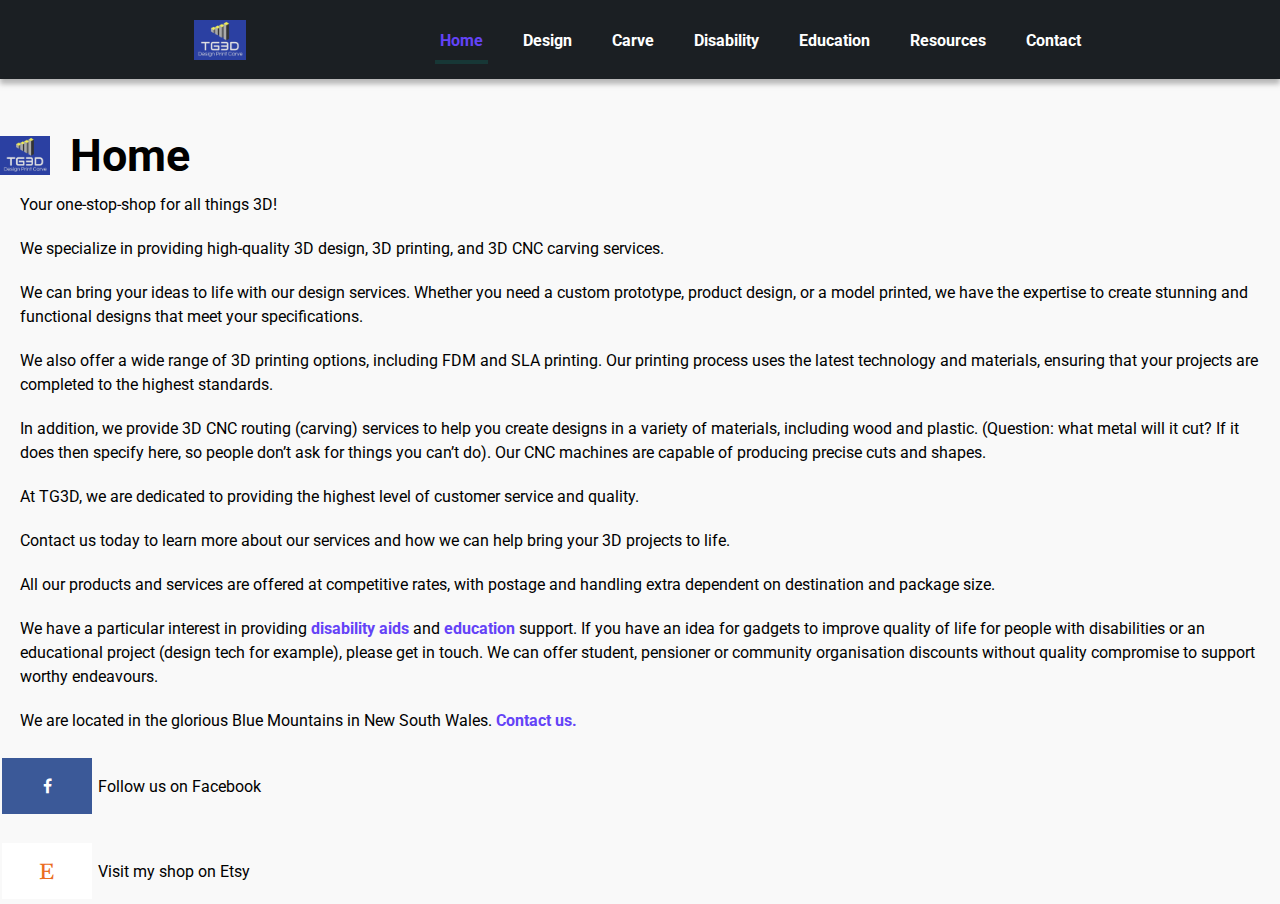
<file: index.html>
<!DOCTYPE html>
<html>
    <head>
      <title>TG3D - One stop shop for all things 3D</title>
      <script src="js/loadscripts.js"></script>
        <link rel="icon" href="img/favicon.ico">
        <link rel="stylesheet" href="https://cdnjs.cloudflare.com/ajax/libs/font-awesome/4.7.0/css/font-awesome.min.css">
        <meta name="ahrefs-site-verification" content="db21a6de58fc96841b72598bf801ea25ad34c9e5d851a9620fcf209752e9cb0e">
      </head>
    <!-- Google tag (gtag.js) -->
<script async src="https://www.googletagmanager.com/gtag/js?id=G-R99PM7PTJH"></script>
<script>
  window.dataLayer = window.dataLayer || [];
  function gtag(){dataLayer.push(arguments);}
  gtag('js', new Date());
  gtag('config', 'G-R99PM7PTJH');
</script>
<body>
    <div id="menu"></div>
    <div id="header"></div>
    <div>
        <p>Your one-stop-shop for all things 3D!</p>
        <p>We specialize in providing high-quality 3D design, 3D printing, and 3D CNC carving services.</p>
        <p>We can bring your ideas to life with our design services. Whether you need a custom prototype, product design, or a model printed, we have the expertise to create stunning and functional designs that meet your specifications.</p>
        <p>We also offer a wide range of 3D printing options, including FDM and SLA printing. Our printing process uses the latest technology and materials, ensuring that your projects are completed to the highest standards.</p>
        <p>In addition, we provide 3D CNC routing (carving) services to help you create designs in a variety of materials, including wood and plastic. (Question: what metal will it cut? If it does then specify here, so people don’t ask for things you can’t do). Our CNC machines are capable of producing precise cuts and shapes.</p>
        <p>At TG3D, we are dedicated to providing the highest level of customer service and quality. </p>
        <p>Contact us today to learn more about our services and how we can help bring your 3D projects to life.</p>
        <p>All our products and services are offered at competitive rates, with postage and handling extra dependent on destination and package size.</p>
        <p>We have a particular interest in providing <a href=disability.html> disability aids</a> and <a href=education.html> education</a> support. If you have an idea for gadgets to improve quality of life for people with disabilities or an educational project (design tech for example), please get in touch. We can offer student, pensioner or community organisation discounts without quality compromise to support worthy endeavours.</p>
        <p>We are located in the glorious Blue Mountains in New South Wales. <a href=contact.html> Contact us. </a></p> 
    </div>  
    <a href="https://www.facebook.com/TG3DDesign" class="fa fa-facebook"></a>
    Follow us on Facebook
    <br><br>
    <a href="https://www.etsy.com/au/shop/Tonys3DPrint" class="fa fa-etsy"></a>
    Visit my shop on Etsy
</body>
<script>
  var pageName = "Home";
  var pageTitle="Home";
</script>
<script src="js/dynamic.js"></script>

<html>
</file>
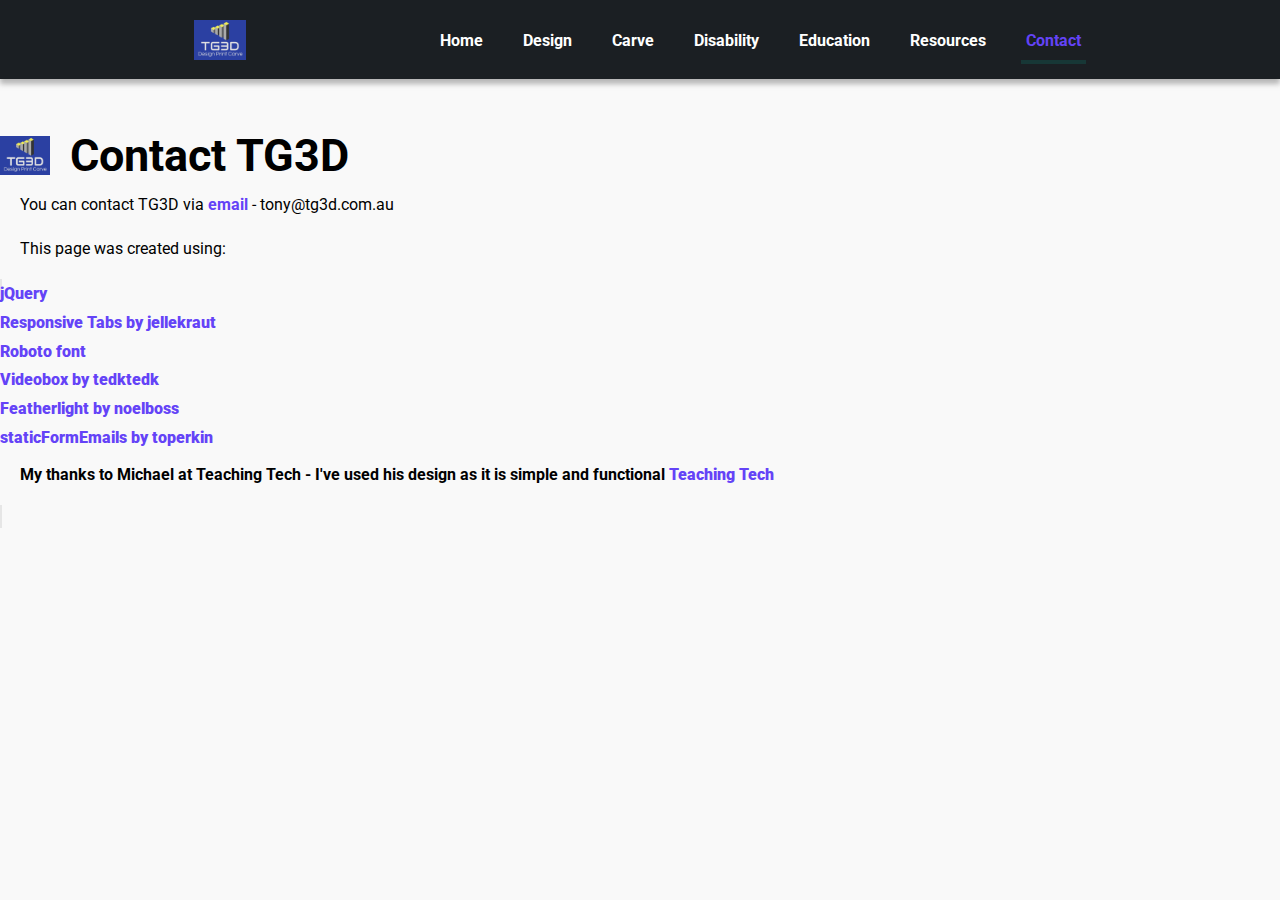
<file: contact.html>
<!DOCTYPE html>
<html>
    <head>
        <script src="js/loadscripts.js"></script>
        <link rel="icon" href="img/favicon.ico">
        <title>Contact us</title>
    </head>
<!-- Google tag (gtag.js) -->
<script async src="https://www.googletagmanager.com/gtag/js?id=G-R99PM7PTJH"></script>
<script>
  window.dataLayer = window.dataLayer || [];
  function gtag(){dataLayer.push(arguments);}
  gtag('js', new Date());

  gtag('config', 'G-R99PM7PTJH');
</script>    
<body>
    <div id="menu"></div>
    <div id="header"></div>
    <p>You can contact TG3D via <a href="mailto:tony@tg3d.com.au"> email </a> -  tony@tg3d.com.au</p>
    <p>This page was created using:</p><b>
    <ul style="margin-top:-20px;">
        <li><a href="https://jquery.com/" target="_blank">jQuery</a></li>
        <li><a href="https://github.com/jellekralt/Responsive-Tabs" target="_blank">Responsive Tabs by jellekraut</a></li>
        <li><a href="https://fonts.google.com/specimen/Roboto" target="_blank">Roboto font</a></li>
        <li><a href="https://github.com/tedktedk/videobox" target="_blank">Videobox by tedktedk</a></li>
        <li><a href="https://github.com/noelboss/featherlight" target="_blank">Featherlight by noelboss</a></li>
        <li><a href="https://github.com/toperkin/staticFormEmails/blob/master/README.md" target="_blank">staticFormEmails by toperkin</a></li>
    </ul>

    <p>My thanks to Michael at Teaching Tech - I've used his design as it is simple and functional <a href="https://teachingtechYT.github.io" > Teaching Tech</a></p>
       
 </body>
<script>
  var pageName = "Contact";
  var pageTitle="Contact TG3D";
</script>
<script src="js/dynamic.js"></script>
<html>
</file>
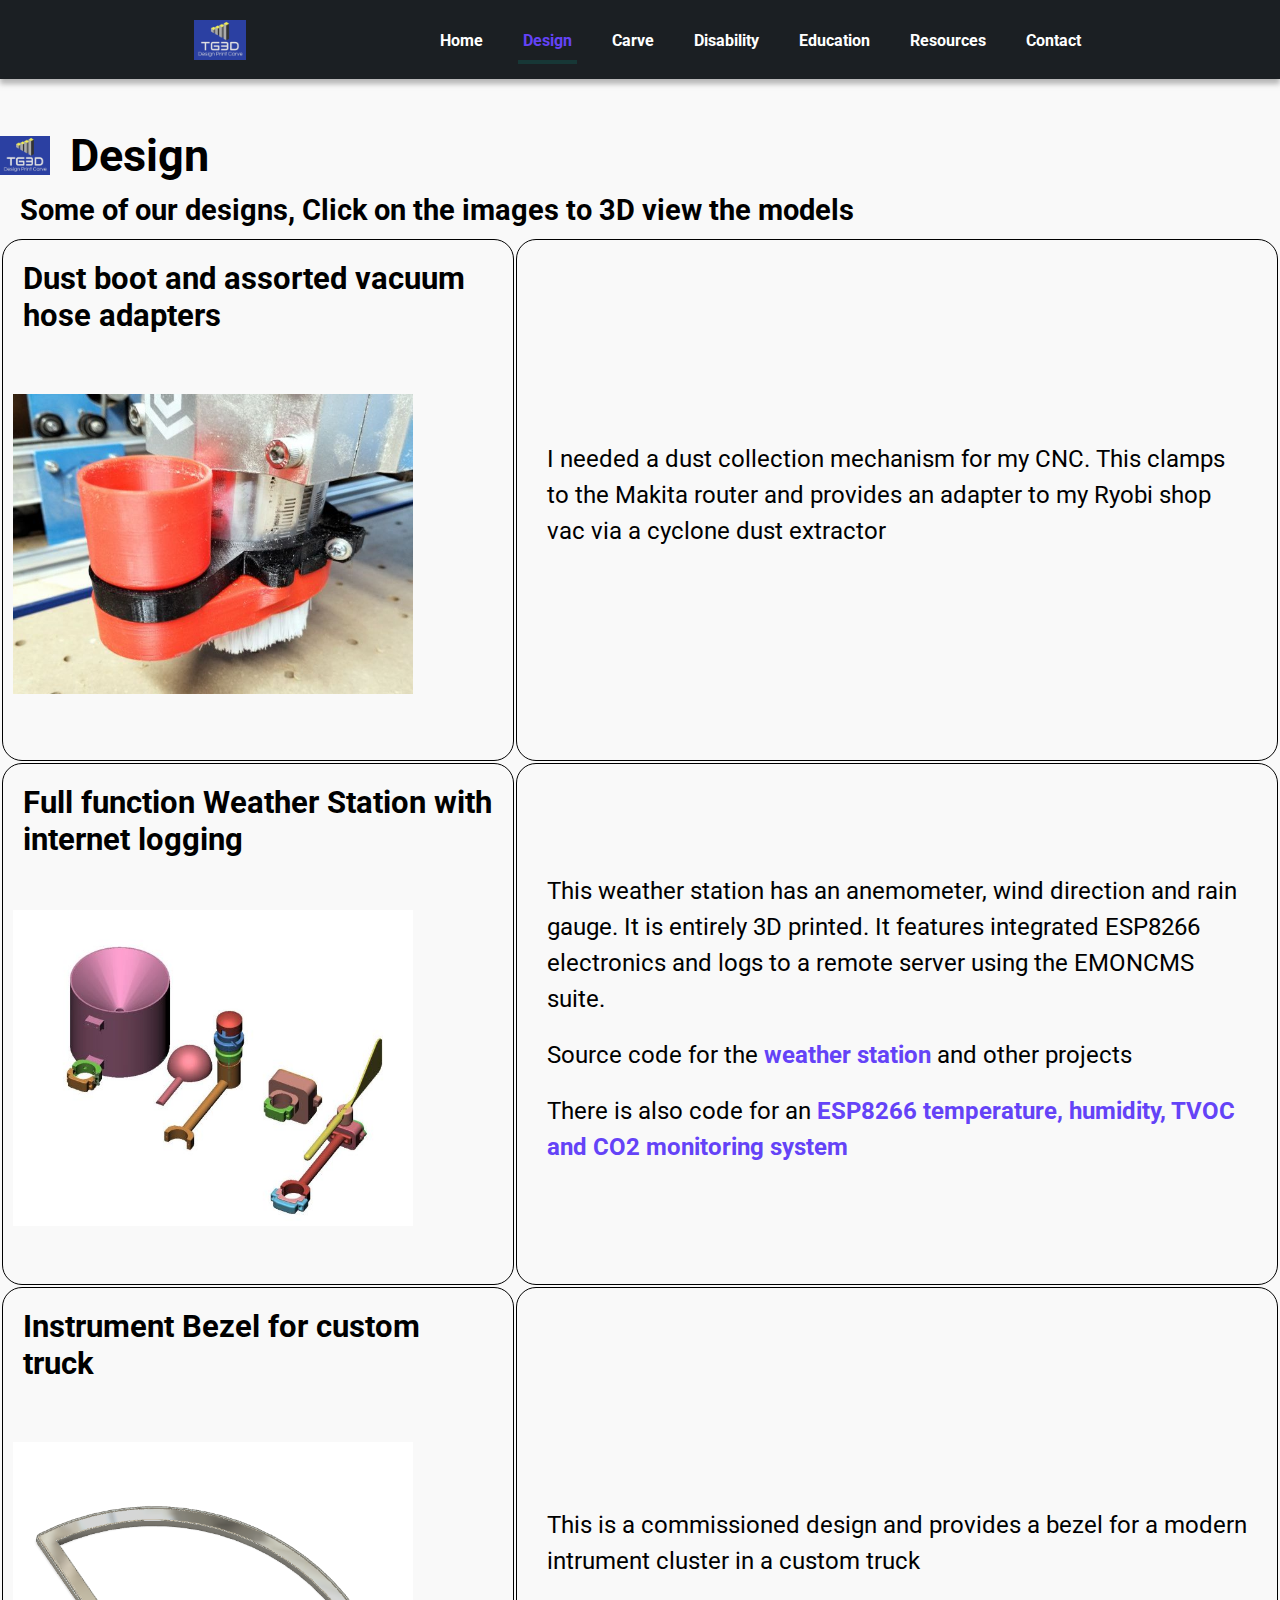
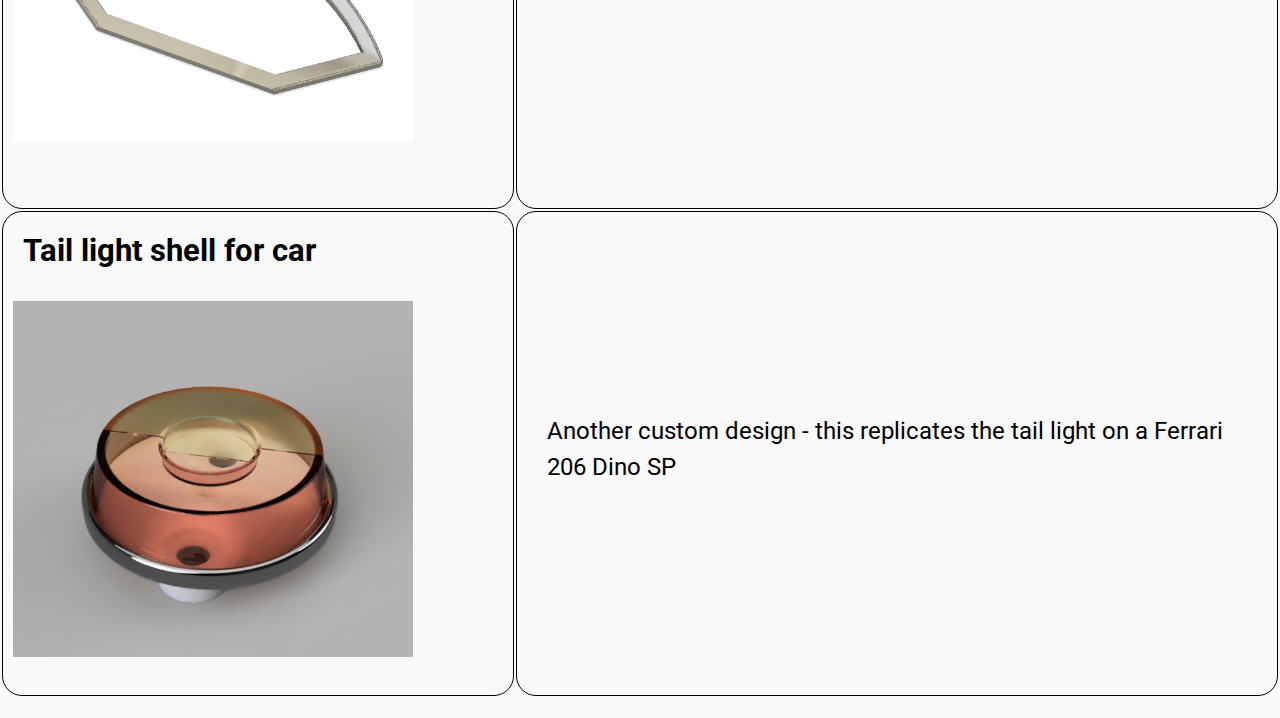
<file: design.html>
<!DOCTYPE html>
<html>
    <head>
        <script src="js/loadscripts.js"></script>
        <link rel="icon" href="img/favicon.ico">
        <title>TG3D - Let us design something for you</title>
        <script>
                 function openNewWindow(url) {
            var newWindow = window.open(url, "newWindow", "width=500,height=500");
        }
        </script>
    
    </head>
<!-- Google tag (gtag.js) -->
<script async src="https://www.googletagmanager.com/gtag/js?id=G-R99PM7PTJH"></script>
<script>
  window.dataLayer = window.dataLayer || [];
  function gtag(){dataLayer.push(arguments);}
  gtag('js', new Date());
  gtag('config', 'G-R99PM7PTJH');
</script>
<body>
    <div id="menu"></div>
    <div id="header"></div>
    <div>    
        <h2>Some of our designs, Click on the images to 3D view the models</h2>
          
   
        <div>
        <table style="width:100%">
            <tr>
                <td>
                    <h5>Dust boot and assorted vacuum hose adapters</h5>
                    <img src="img/dustboot.jpg" alt="CNC Dust Boot" onclick="openNewWindow('https://hotmail198486.autodesk360.com/shares/public/SHd38bfQT1fb47330c995a1690aca4ea154f?mode=embed')">
                </td>
                <td><p>I needed a dust collection mechanism for my CNC. This clamps to the Makita router and provides an adapter to my Ryobi shop vac via a cyclone dust extractor</p></td>
            </tr>
            <tr>
                <td>
                    <h5>Full function Weather Station with internet logging</h5>
                    <img src="img/WeatherStation640x480.jpg" alt="Weather Station" onclick="openNewWindow('https://hotmail198486.autodesk360.com/shares/public/SHd38bfQT1fb47330c9931a8460f9db1d867?mode=embed')">
                </td>
                <td><p>This weather station has an anemometer, wind direction and rain gauge. It is entirely 3D printed. It features integrated ESP8266 electronics and logs to a remote server using the EMONCMS suite.</p>
                    <p>Source code for the <a href="https://github.com/wt29/Anemometer">weather station</a> and other projects</p>
                    <p>There is also code for an <a href="https://github.com/wt29/IotTemp_basic">ESP8266 temperature, humidity, TVOC and CO2 monitoring system</a></p>
                </td>
            </tr> 
            <tr>
                <td>
                    <h5>Instrument Bezel for custom truck</h5>
                    <img src="img/InstrumentBezel.png" alt="Custom Instrument Bezel" onclick="openNewWindow('https://hotmail198486.autodesk360.com/shares/public/SHd38bfQT1fb47330c99fb5f4a3928b1c91d?mode=embed')">
                </td>
                <td><p>This is a commissioned design and provides a bezel for a modern intrument cluster in a custom truck</p></td>
             </tr>

             <tr>
                <td>
                    <h5>Tail light shell for car</h5>
                    <img src="img/RenderWithLens.png" alt="Car Tail Light" onclick="openNewWindow('https://hotmail198486.autodesk360.com/shares/public/SHd38bfQT1fb47330c9924e83835f29783dc?mode=embed')">
                </td>
                <td><p>Another custom design - this replicates the tail light on a Ferrari 206 Dino SP</p></td>
            </tr>    

        </table>   
    
    </div>
</body>
<script>
  var pageName = "Design";
  var pageTitle="Design";
</script>
<script src="js/dynamic.js"></script>
</html>
</file>
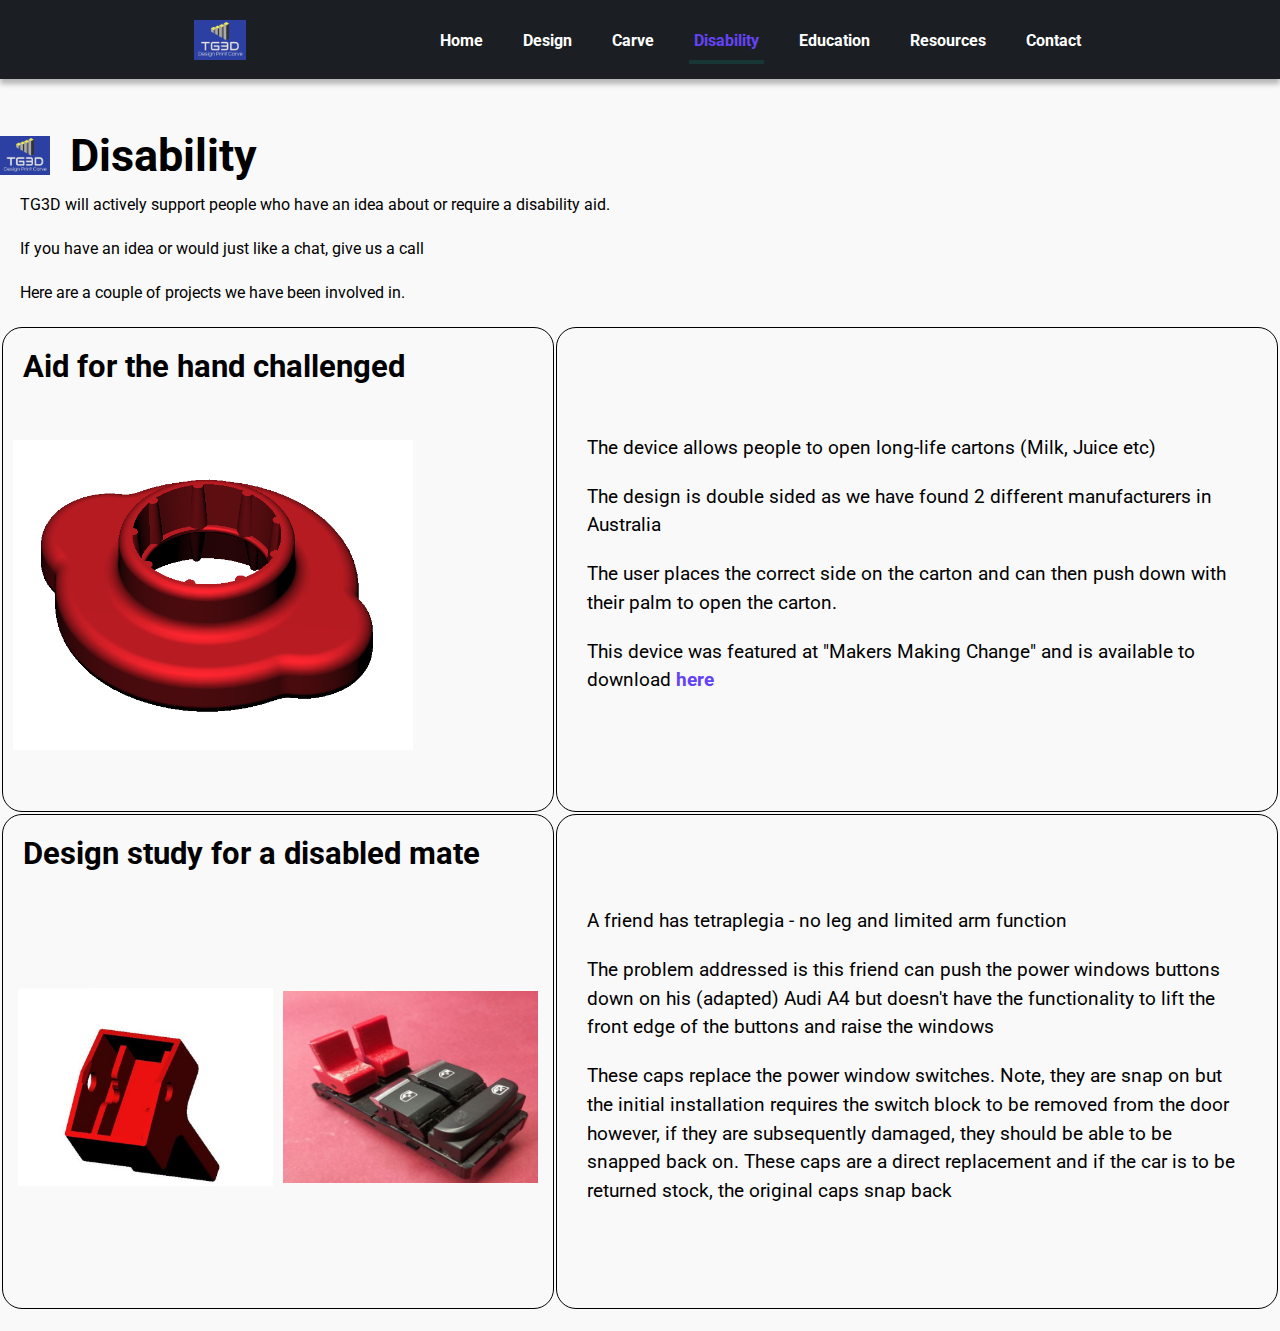
<file: disability.html>
<!DOCTYPE html>
<html>
<head>
    <script src="js/loadscripts.js"></script>
    <link rel="icon" href="img/favicon.ico">
    <title>TG3D - Disability support</title>
</head>
<!-- Google tag (gtag.js) -->
<script async src="https://www.googletagmanager.com/gtag/js?id=G-R99PM7PTJH"></script>
<script>
  window.dataLayer = window.dataLayer || [];
  function gtag(){dataLayer.push(arguments);}
  gtag('js', new Date());

  gtag('config', 'G-R99PM7PTJH');
</script>
<body>
    <div id="menu"></div>
    <div id="header"></div>
    <div>
     <p>TG3D will actively support people who have an idea about or require a disability aid.</p>
     <p>If you have an idea or would just like a chat, give us a call </p>
     <p>Here are a couple of projects we have been involved in. </p>
    </div>
    <div>
      <table>
        <tr>
          <td><h5>Aid for the hand challenged</h5>
            <img src="img/CartonOpener.png" alt="Image 1">
          </td>
        <td style="font-size:120%;"><p>The device allows people to open long-life cartons (Milk, Juice etc)</p> <p>The design is double sided as we have found 2 different manufacturers in Australia</p>
        <p>The user places the correct side on the carton and can then push down with their palm to open the carton.</p>
        <p>This device was featured at "Makers Making Change" and is available to download <a href=https://www.makersmakingchange.com/s/product/milk-carton-opener/01tJR0000009SczYAE
           target="_blank"> here</a>
        </p>
        </td>
      </tr>
      <tr>
        <td>
          <h5>Design study for a disabled mate</h5>
          <div class="row">
                <div class="column">
                  <img src="img/AudiA4.JPG" alt="Cap" style="width:100%">
                </div>
                <div class="column">
                  <img src="img/AudiA4SwitchBlock.jpg" alt="SwitchBlock" style="width:100%">
                </div>
              </div>  
            </td>   
    
        <td style="font-size:120%;"> 
        <p>A friend has tetraplegia - no leg and limited arm function</p>
        <p>The problem addressed is this friend can push the power windows buttons down on his (adapted) Audi A4 but doesn't have the functionality to lift the front edge of the buttons and raise the windows</p>
        <p>These caps replace the power window switches. Note, they are snap on but the initial installation requires the switch block to be removed from the door however, if they are subsequently damaged, they should be able to be snapped back on. These caps are a direct replacement and if the car is to be returned stock, the original caps snap back </p>
      </td>
        </tr>
        </table>  
    </div>
</body>
<script>
    var pageName = "Disability";
    var pageTitle = "Disability";
</script>

<script src="js/dynamic.js"></script>

</html>
</file>
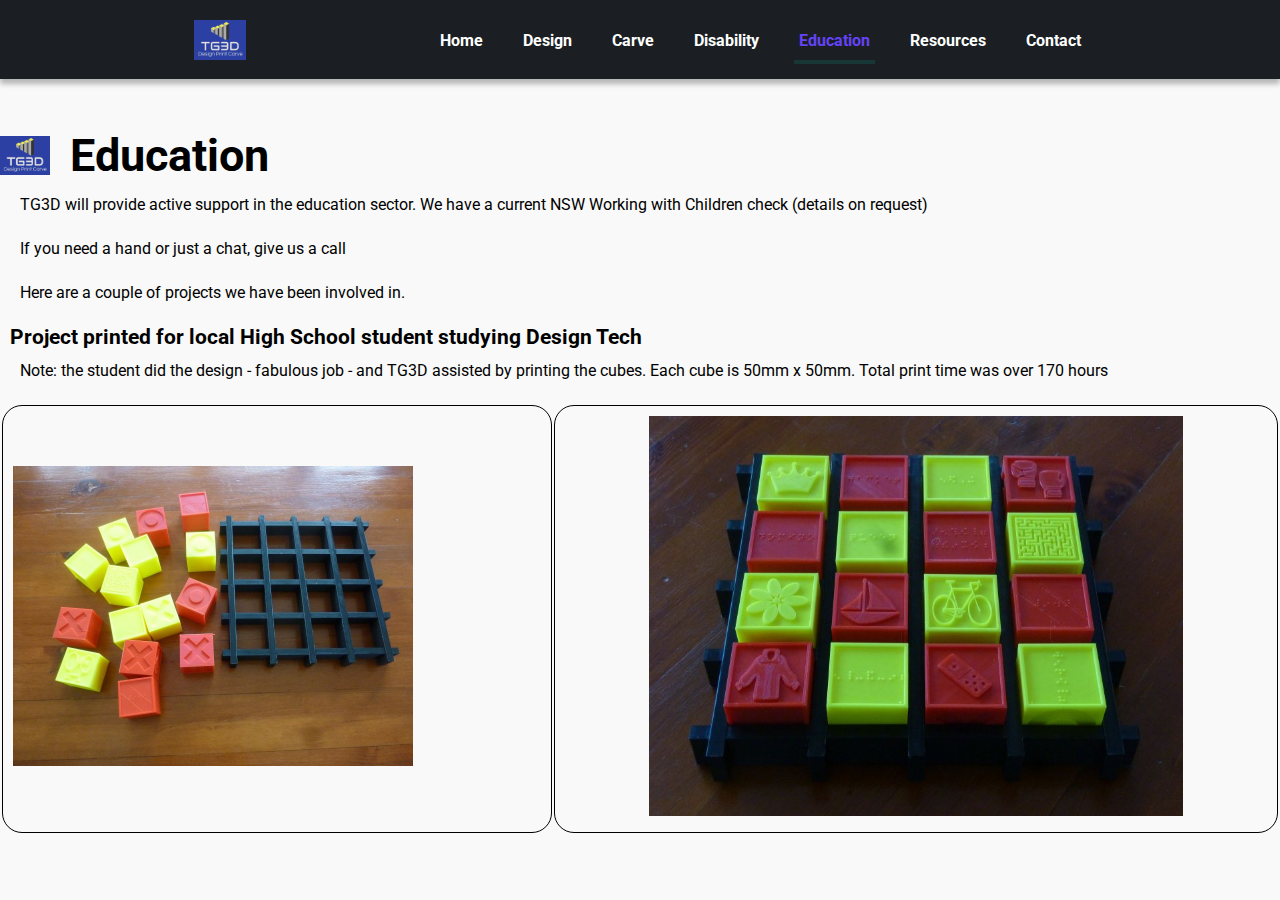
<file: education.html>
<!DOCTYPE html>
<html>
 <head>
    <script src="js/loadscripts.js"></script>
    <link rel="icon" href="img/favicon.ico">
    <title>TG3D - support for education</title>
 </head>
 <!-- Google tag (gtag.js) -->
 <script async src="https://www.googletagmanager.com/gtag/js?id=G-R99PM7PTJH"></script>
 <script>
  window.dataLayer = window.dataLayer || [];
  function gtag(){dataLayer.push(arguments);}
  gtag('js', new Date());
  gtag('config', 'G-R99PM7PTJH');
 </script>
 <body>
    <div id="menu"></div>
    <div id="header"></div>
    <div>
      <p>TG3D will provide active support in the education sector. We have a current NSW Working with Children check (details on request)</p>
      <p>If you need a hand or just a chat, give us a call </p>
      <p>Here are a couple of projects we have been involved in. </p>
     </div>
    <div>


      <div>
        <h5>Project printed for local High School student studying Design Tech</h5>
        <table style="width:100%">
          <tr>
                <td>
                   <img src="img/Cubes&FrameResized.jpg">
                </td>
                <td>
                  <img src="img/Cubes_800x600.jpg" alt="Cubes" style="width:100%">
                </td>
            </tr>
            <tr><p>Note: the student did the design - fabulous job - and TG3D assisted by printing the cubes. Each cube is 50mm x 50mm. Total print time was over 170 hours</p></tr>
         </table>   

    </div>
 </body>
 <script>
    var pageName = "Education";
    var pageTitle = "Education";
 </script>

 <script src="js/dynamic.js"></script>

</html>
</file>
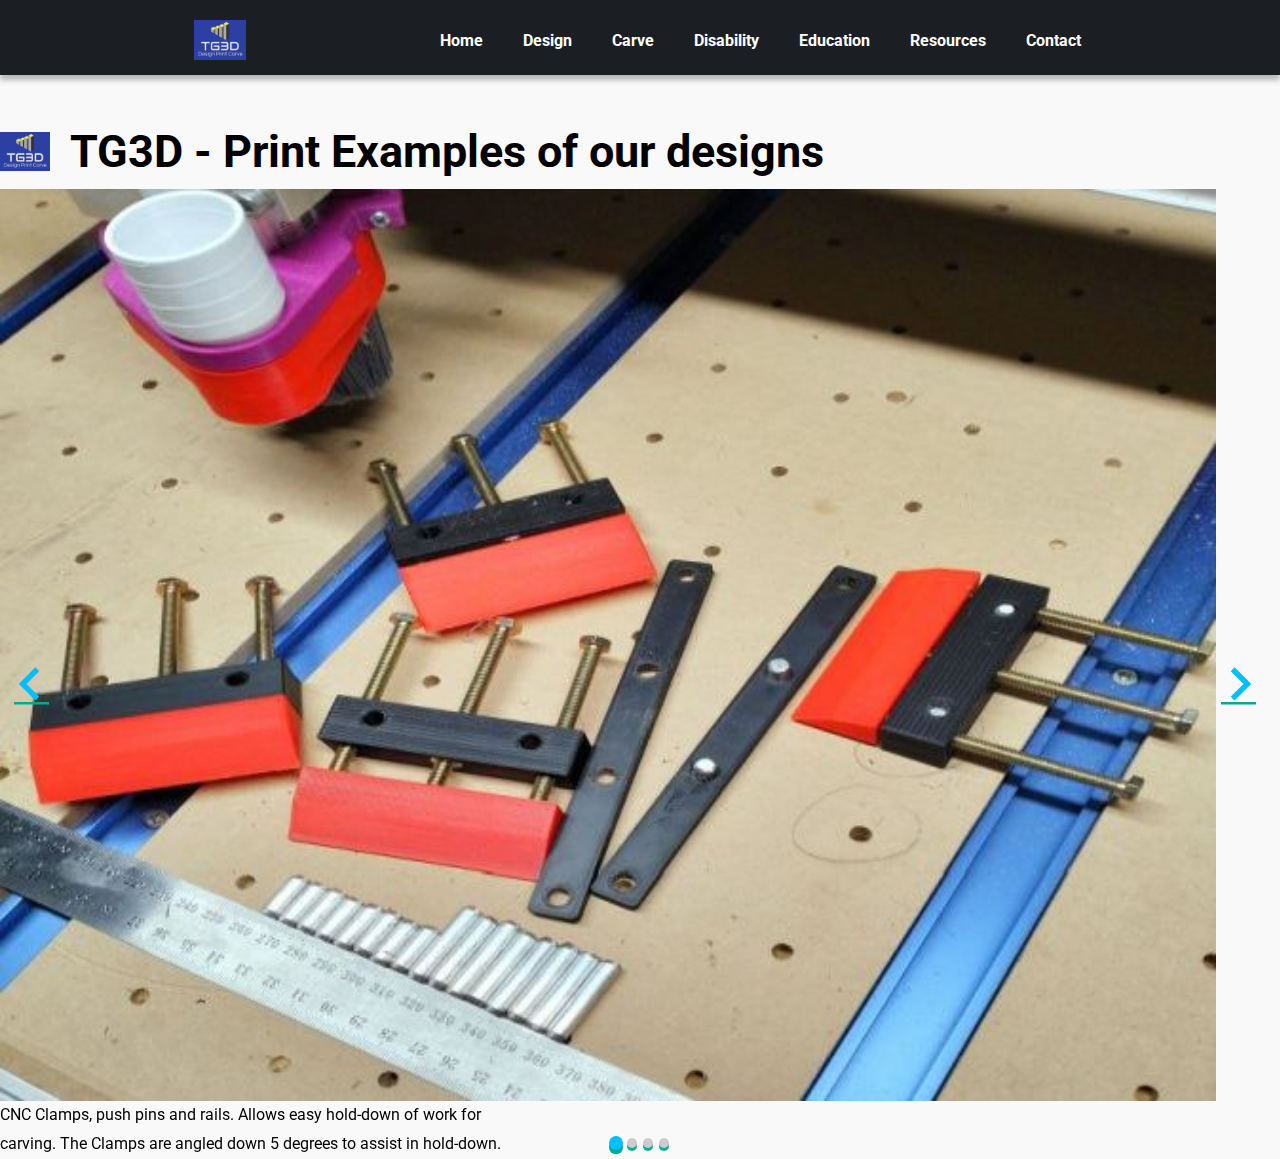
<file: print.html>
<!DOCTYPE html>
<html>
    <head>
        <script src="js/loadscripts.js"></script>
        <link rel="icon" href="img/favicon.ico">
        <link rel="stylesheet" href="css/splide-skyblue.min.css"  />
        <script src="js/splide.min.js"></script> 
        <script>
            document.addEventListener( 'DOMContentLoaded', function() {
              var splide = new Splide( '.splide', {
              Width: 1000,
              type: 'loop',
            } );
            splide.mount();
        });
          </script>
    </head>
    <!-- Google tag (gtag.js) -->
 <script async src="https://www.googletagmanager.com/gtag/js?id=G-R99PM7PTJH"></script>
 <script>
  window.dataLayer = window.dataLayer || [];
  function gtag(){dataLayer.push(arguments);}
  gtag('js', new Date());
  gtag('config', 'G-R99PM7PTJH');
  </script>
<body>
    <div id="menu"></div>
    <div id="header"></div>
    <section class="splide" aria-label="ProductS">
        <div class="splide__track">
          <ul class="splide__list">
            <li class="splide__slide">
                <img src="img/CNCClamps.jpg" alt="Clamps" />
                <div class="splide__txt">CNC Clamps, push pins and rails. Allows easy hold-down of work for carving. The Clamps
                    are angled down 5 degrees to assist in hold-down.
                </div>
            </li>
            <li class="splide__slide">
              <img src="img/dustboot.jpg"  alt="Dust Boot"  />
              <div class="splide__txt">This is a printed dustboot. It is designed to suit a Makita Trim router. The bottom plate is held on by
                4mm magnets.</div>
            </li>
            <li class="splide__slide">
                <img src="img/AudiA4SwitchBlock.jpg" alt="Audi A4 Switches" />
                <div class="splide__txt">This was a long running project which took over 70 iterations to get right. 
                In the end, a completely different design tack was required</div>
            </li>
            <li class="splide__slide">
              <img src="img/DoubleAnderson.jpg" alt="Anderson Cover" />
              <div class="splide__txt">Holds 2x 50A Anderson plugs. It features dust caps secured by stainless wire</div>
            </li>
          </ul>
        </div>
      </section>
  </body>
<script>
  var pageName = "Print";
  var pageTitle="TG3D - Print Examples of our designs";

</script>
<script src="js/dynamic.js"></script>
</html>
</file>
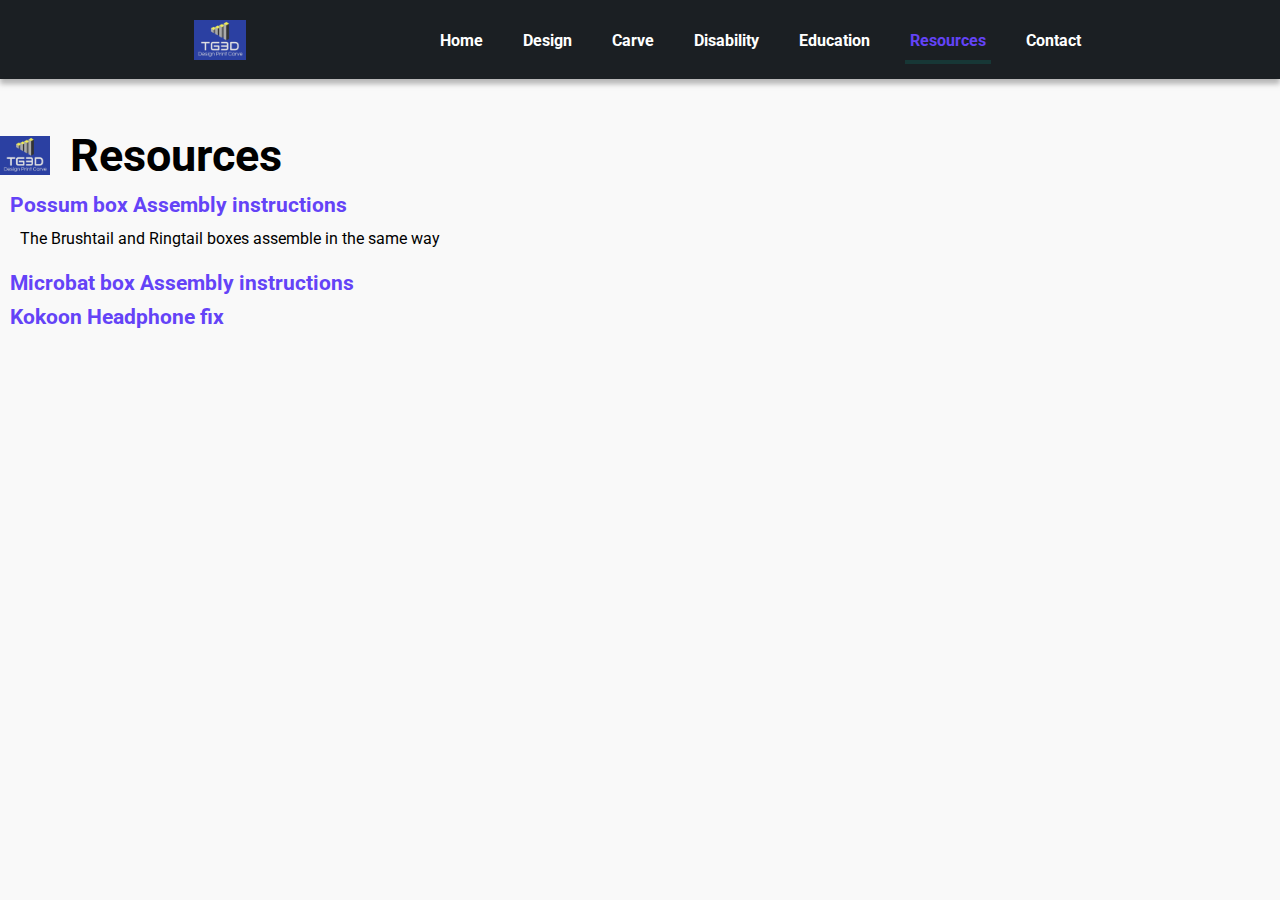
<file: resources.html>
<!DOCTYPE html>
<html>

<head>
    <script src="js/loadscripts.js"></script>
    <link rel="icon" href="img/favicon.ico">
</head>
<!-- Google tag (gtag.js) -->
<script async src="https://www.googletagmanager.com/gtag/js?id=G-R99PM7PTJH"></script>
<script>
  window.dataLayer = window.dataLayer || [];
  function gtag(){dataLayer.push(arguments);}
  gtag('js', new Date());

  gtag('config', 'G-R99PM7PTJH');
</script>
<body>
    <div id="menu"></div>
    <div id="header"></div>
    <div>
        <a href="files/brushtail.pdf" download >
            <h5>Possum box Assembly instructions</h5>
        </a>     
        <p color: black>The Brushtail and Ringtail boxes assemble in the same way</p>
                
        <a href="files/microbat.pdf" download >
          <h5>Microbat box Assembly instructions</h5>
      
        </a>
        <a href="files/KokoonFix_HighRes_V04.zip" download >
            <h5>Kokoon Headphone fix</h5>
      
        </a>
          

    </div>
</body>
<script>
    var pageName = "Resources";
    var pageTitle = "Resources";
</script>

<script src="js/dynamic.js"></script>

</html>
</file>
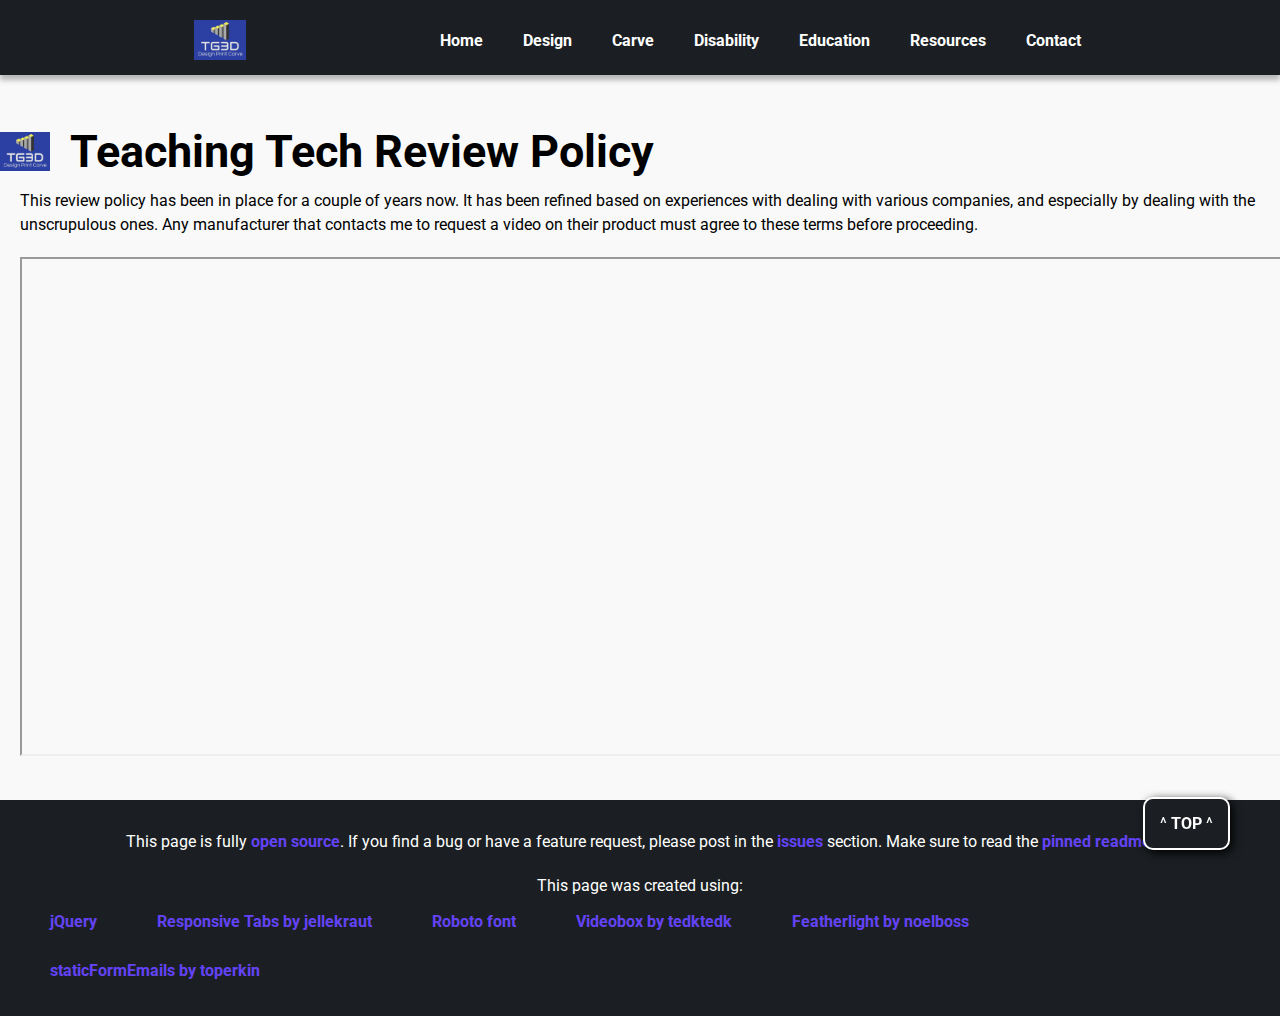
<file: reviewpolicy.html>
<!DOCTYPE html>
<html>
    <head>
        <script src="js/loadscripts.js"></script>
    </head>
<body>
    <div id="menu"></div>
    <div id="header"></div>
    <div>
        <p>This review policy has been in place for a couple of years now. It has been refined based on experiences with dealing with various companies, and especially by dealing with the unscrupulous ones. Any manufacturer that contacts me to request a video on their product must agree to these terms before proceeding.</p>
        <iframe src="https://docs.google.com/document/d/e/2PACX-1vRz25KGTiArjiMNkNwX_lL0eeNxF2nyPgVvC5IpniiBPW-QmvTLubaj8Ip-OuEhmLS2gWgsdheOMRC7/pub?embedded=true" style="width:100%; min-height:55vh"></iframe>
    </div>
    <div id="up"></div>
    <div id="footer"></div>
</body>
<script>
  var pageName = "Review Policy";
  var pageTitle="Teaching Tech Review Policy";
</script>
<script src="js/dynamic.js"></script>
</html>
</file>
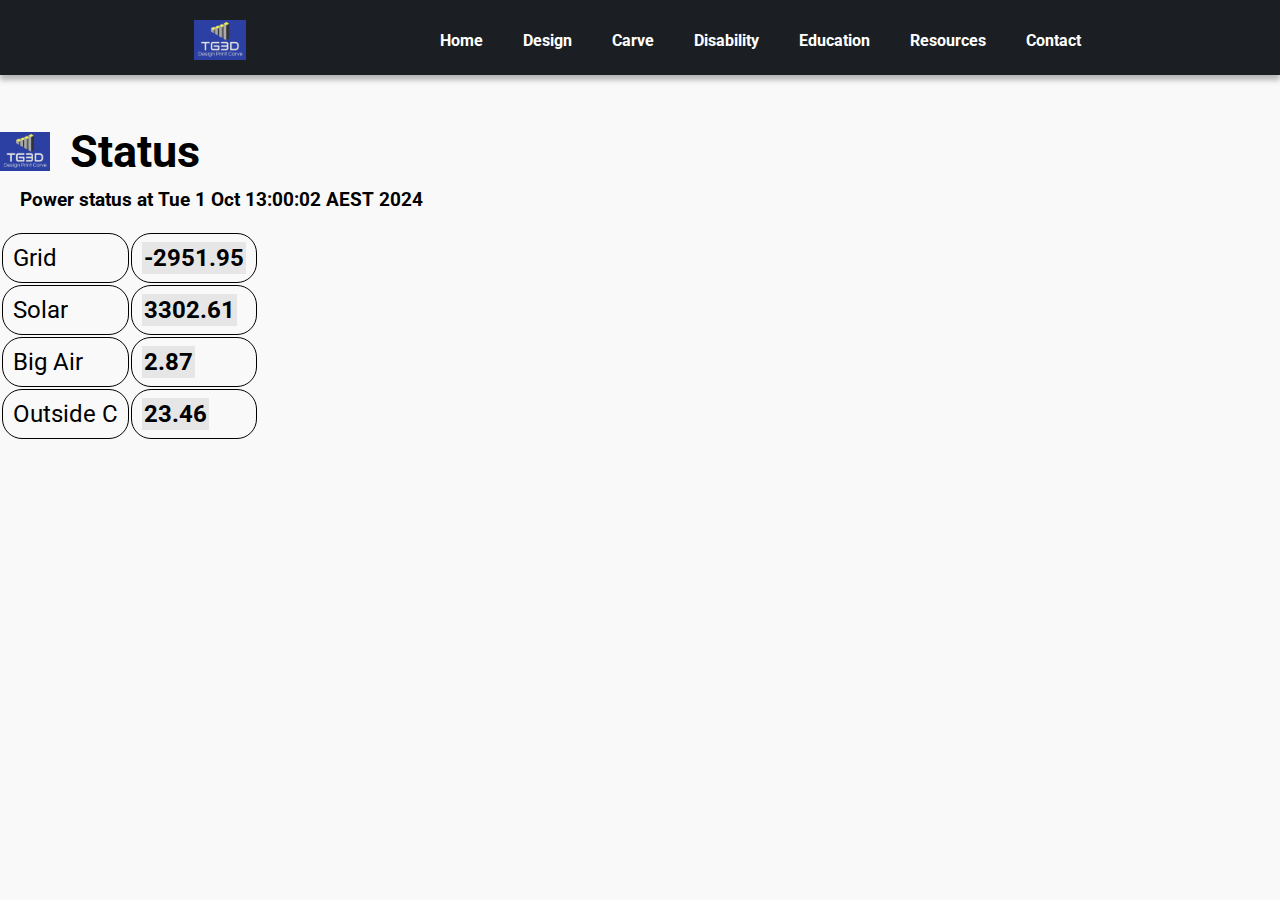
<file: status.html>
<!DOCTYPE html>
<html>
    <head>
        <script src="js/loadscripts.js"></script>
        <link rel="icon" href="img/favicon.ico">
        <title>TG3D - Let us design something for you</title>
        <script>
                 function openNewWindow(url) {
            var newWindow = window.open(url, "newWindow", "width=500,height=500");
        }
        </script>
    
    </head>
<!-- Google tag (gtag.js) -->
<script async src="https://www.googletagmanager.com/gtag/js?id=G-R99PM7PTJH"></script>
<script>
  window.dataLayer = window.dataLayer || [];
  function gtag(){dataLayer.push(arguments);}
  gtag('js', new Date());
  gtag('config', 'G-R99PM7PTJH');
</script>
<body>
    <div id="menu"></div>
    <div id="header"></div>
    <div>    <h3>Power status at Tue  1 Oct 13:00:02 AEST 2024</h3>
<p></p><table style="width:600">
<tr><td>Grid </td><td><b>-2951.95</b></td></tr>
<tr><td>Solar </td><td><b>3302.61</b></td></tr>
<tr><td>Big Air </td><td><b>2.87</b></td></tr>
<tr><td>Outside C </td><td><b>23.46</b></td></tr>
</table>
    </div>
</body>
<script>
  var pageName = "Status";
  var pageTitle="Status";
</script>
<script src="js/dynamic.js"></script>
</html>
</file>
